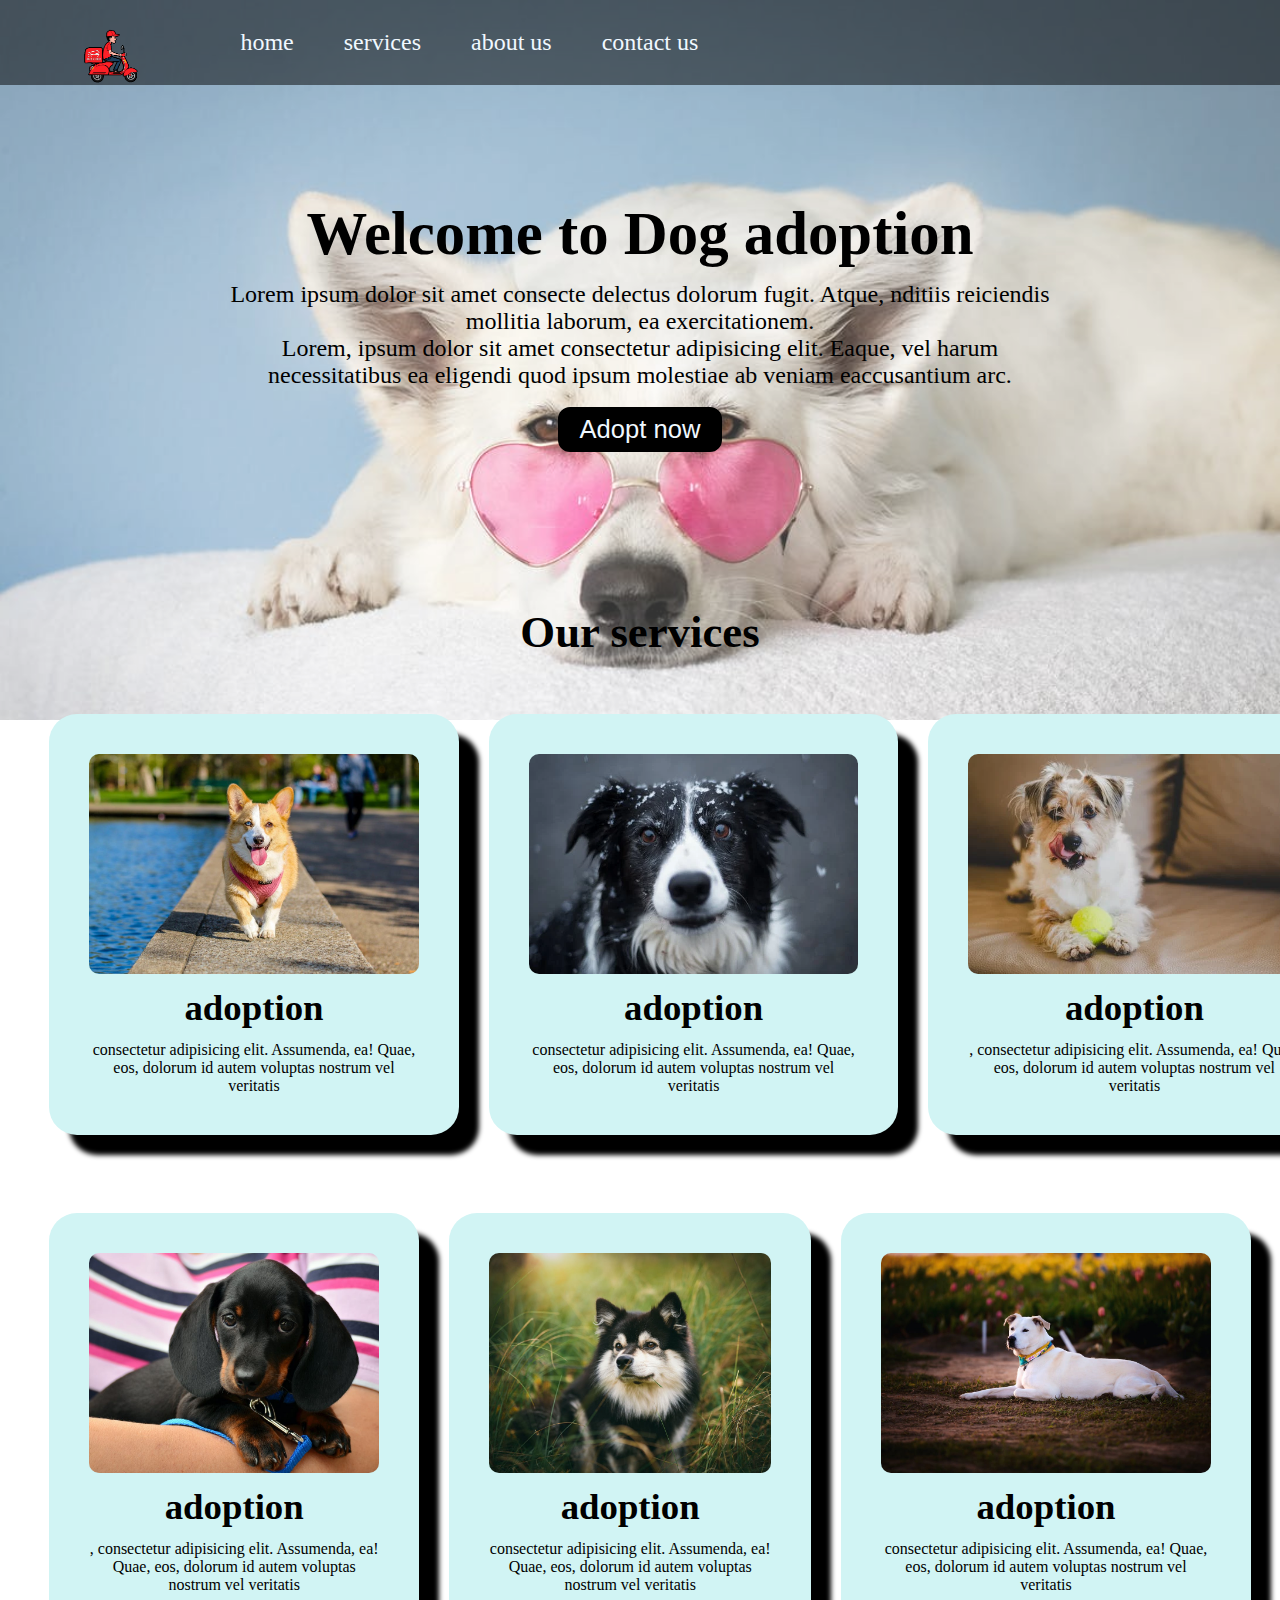
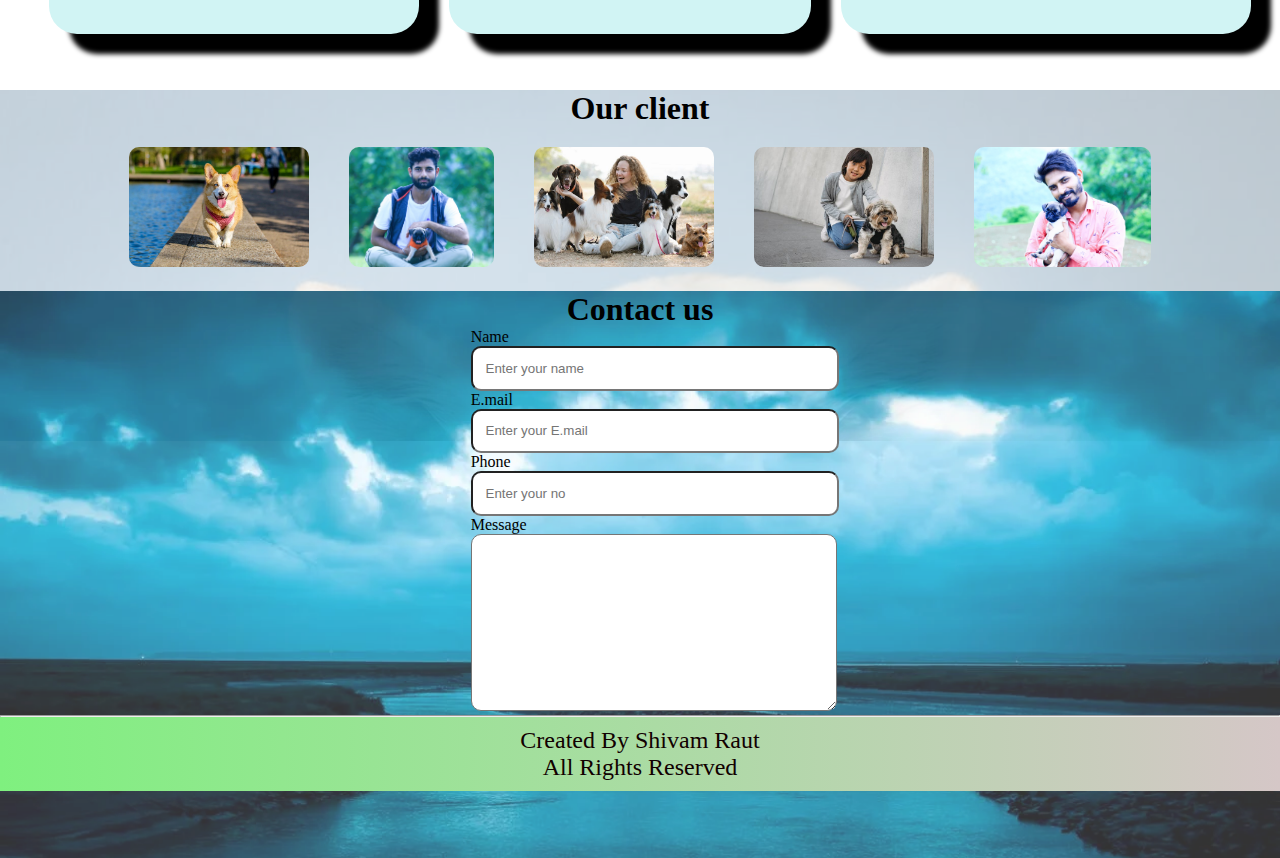
<file: index.html>
<!DOCTYPE html>
<html lang="en">

<head>
    <meta charset="UTF-8">
    <meta http-equiv="X-UA-Compatible" content="IE=edge">
    <meta name="viewport" content="width=device-width, initial-scale=1.0">
    <title>dog adoption </title>
    <link rel="stylesheet" href="style.css">
    <link rel="stylesheet" media="screen and (max-width: 1200px)" href="phone.css">
</head>

<body>
    <nav id="navbar">

        <div id="logo">
            <img src="images/logo.gif" alt=" shivam">


        </div>
        <ul>
            <li class="item"><a href="##">home</a></li>
            <li class="item"><a href="##">services</a></li>
            <li class="item"><a href="##">about us</a></li>
            <li class="item"><a href="##"> contact us</a></li>


        </ul>


    </nav>


    <section id="home">
        <h1 class="primary">Welcome to Dog adoption</h1>
        <p>Lorem ipsum dolor sit amet consecte delectus dolorum fugit. Atque,
            nditiis reiciendis mollitia laborum, ea
            exercitationem.</p>
        <p>Lorem, ipsum dolor sit amet consectetur adipisicing elit. Eaque, vel harum necessitatibus ea eligendi quod
            ipsum molestiae ab veniam eaccusantium arc.</p>

        <button class="btn">Adopt now</button>
    </section>


    <section class="services -container">
        <h1 class="h-primary2 center"> Our services</h1>
        <div id="services">
            <div class="box"><img src="images/main.jpeg" alt="">
                <h2 class="h-secondary center"> adoption</h2>
                <p class="center"> consectetur adipisicing elit. Assumenda, ea! Quae, eos,
                    dolorum id
                    autem voluptas nostrum vel veritatis</p>
            </div>
            <div class="box"><img src="images/dog new1.webp" alt="">
                <h2 class="h-secondary center"> adoption</h2>
                <p class="center"> consectetur adipisicing elit. Assumenda, ea! Quae, eos,
                    dolorum id
                    autem voluptas nostrum vel veritatis</p>
            </div>
            <div class="box"><img src="images/dog new 2.webp" alt="">
                <h2 class="h-secondary center"> adoption</h2>
                <p class="center">, consectetur adipisicing elit. Assumenda, ea! Quae, eos,
                    dolorum id
                    autem voluptas nostrum vel veritatis </p>
            </div>
        </div>


        <div id="services">
            <div class="box"><img src="images/dog new3.jpeg" alt="">
                <h2 class="h-secondary center"> adoption</h2>
                <p class="center">, consectetur adipisicing elit. Assumenda, ea! Quae, eos,
                    dolorum id
                    autem voluptas nostrum vel veritatis</p>
            </div>
            <div class="box"><img src="images/dognew4.jpeg" alt="">
                <h2 class="h-secondary center"> adoption</h2>
                <p class="center"> consectetur adipisicing elit. Assumenda, ea! Quae, eos,
                    dolorum id
                    autem voluptas nostrum vel veritatis</p>
            </div>
            <div class="box"><img src="images/dog new5.jpeg" alt="">
                <h2 class="h-secondary center"> adoption</h2>
                <p class="center"> consectetur adipisicing elit. Assumenda, ea! Quae, eos,
                    dolorum id
                    autem voluptas nostrum vel veritatis </p>
            </div>
        </div>



    </section>
    <section id="client-section">
        <h1 class="h-primary center"> Our client</h1>
        <div id="clients">
            <div class="client-item">
                <img src="images/main.jpeg" alt="">
            </div>
            <div class="client-item">
                <img src="images/IMG_9417.JPG" alt="">
            </div>
            <div class="client-item">
                <img src="images/c3.jpeg" alt="">
            </div>
            <div class="client-item">
                <img src="images/c4.jpeg" alt="">
            </div>
            <div class="client-item">
                <img src="images/nw.JPG" alt="">
            </div>




        </div>


    </section>








    <section id="contact">

        <h1 class="h-primary center">Contact us</h1>
        <div id="contact-box">


            <form action="">
                <div class="form-group"><label for="name">Name</label><input type="text" name="name" id="name"
                        placeholder="Enter your name"></div>

                <div class="form-group"><label for="name">E.mail</label><input type="text" name="name" id="name"
                        placeholder="Enter your E.mail"></div>
                <div class="form-group"><label for="name">Phone </label><input type="text" name="name" id="name"
                        placeholder="Enter your no"></div>
                <div class="form-group"><label for="name">Message</label><textarea name="" id="" cols="30"
                        rows="10"></textarea></div>




            </form>
        </div>




    </section>
    <hr>
    <footer>
        <div class="center"> Created By Shivam Raut <br>All Rights Reserved </div>
    </footer>

</body>

</html>
</file>
<file: style.css>
* {
    margin: 0;
    padding: 0;

}

#navbar {
    position: sticky;
    display: flex;
    align-items: center;

}

#logo {
    margin: 10px 12px;
    height: 65px;

}

#logo img {
    height: 65px;
    margin: 14px 35px;

}





#navbar ul {
    display: flex;

}

#navbar::before {
    content: "";
    background-color: black;
    position: absolute;
    top: 0px;
    left: 0px;
    height: 100%;
    width: 100%;
    z-index: -1;
    opacity: 0.5;

}

#navbar ul li {

    list-style: none;
    font-size: 1.5rem;

}

#navbar ul li a {
    color: aliceblue;
    display: block;
    padding: 5px 25px;
    text-decoration: none;
    border-radius: 15px;

}

#navbar ul li a:hover {
    color: black;
    background-color: beige;


}

#home {
    height: 480px;
    display: flex;
    flex-direction: column;
    padding: 3px 220px;
    justify-content: center;
    align-items: center;


}

#home::before {
    content: "";
    background-image: url(images/3.jpeg);
    background-repeat: no-repeat;
    background-size: cover;
    position: absolute;
    height: 80%;
    top: 0px;
    left: 0px;
    width: 100%;
    z-index: -1;
    opacity: 0.8;

}

#home h1 {
    color: black;
    text-align: center;

}

.h-primary2 {
    font-size: 2.8rem;
    margin-top: 35px;

}

.h-secondary {
    font-size: 2.3rem;
    padding: 12px;

}

.center {
    text-align: center;

}

.primary {
    font-size: 3.8rem;
    padding: 12px;

}

#home p {
    color: black;
    text-align: center;
    font-size: 1.5rem;

}

.btn {
    padding: 6px 20px;
    border: 2px solid black;
    background-color: black;
    color: aliceblue;
    margin: 18px;
    font-size: 1.6rem;
    border-radius: 12px;
    cursor: pointer;
}


.btn:hover {  color:black; background-color:white; transition: 0.4s;}
    
#services { 
    margin: 34px;
    display: flex;

}

#services .box { box-shadow: 20px 20px 5px black;
    
    padding: 40px;
    margin: 22px 15px;
    border-radius: 28px;
    background-color: rgb(209, 244, 244);

}

#services .box img { border-radius: 10px;
    margin: auto;
    height: 220px;
display: block;
    

}

#client-section {
    

}

#clients {
    display: flex;

    justify-content: center;
    align-items: center;


}

#clients img { border-radius: 30px;
    height: 120px;
    padding: 20px;

}

#client-section::before {
    content: "";
    position: absolute;
    background-image: url(images/3.jpeg);
    width: 100%;
    height: 39%;
    z-index: -1;
    opacity: 0.4;
    background-size: cover;
    background-repeat: no-repeat;
}

#contact::before {
    content: "";
    position: absolute;
    width: 100%;
    height: 63%;
    z-index: -1;
    opacity: 0.8;
    background-image: url(images/cont.webp);
    background-size: cover;
    background-repeat: no-repeat;


}

#form-group {
    align-items: center;

}

#contact-box input,
#contact-box textarea { border-radius: 10px;
    width: 100%;
    padding: 0.8rem;
}

#contact-box {
    display: flex;
    justify-content: center;
    align-items: center;
}

footer { display:flex; justify-content: center;
    background: linear-gradient( to left,rgb(213, 199, 199),rgb(127, 240, 127));
    width: 100%;


}

footer .center { font-size: 1.5rem; padding-bottom: 10px; padding-top: 10px;
    color: rgb(17, 0, 0);

}
</file>
<file: phone.css>
#services {
    flex-direction: column;

}

#navbar {
    flex-direction: column;
}

#home {
    height: 550px;
    padding: 3px 28px;
}

#home::before {
    height: 500px;

}

#home p {
    font-size: 13px;
}

#clients {
    flex-wrap: wrap;
}

#client img {
    width: 56px;
    padding: 2px 8px;
    height: auto;

}

.primary {
    font-size: 20px;
}

#navbar ul li a {
    font-size: 1rem;
    padding: 0px 7px;
    padding-bottom: 8px;
}

.btn {
    font-size: 13px;

}

.h-primary2 {
    margin-top: -126px;

}

.h-primary {
    margin-top: 6px;

}

#client-section {}

#contact-box form {
    width: 80%;
    margin-top: 10px;

}

#contact-box {
    margin-top: 10px;

}
#contact::before { height: 85%; margin-top: 40px;}
#services .box img { 
    
    height: 170px;}
    #services .box { 
    
        padding: 10px;
        margin: 2px 0px;}
</file>
